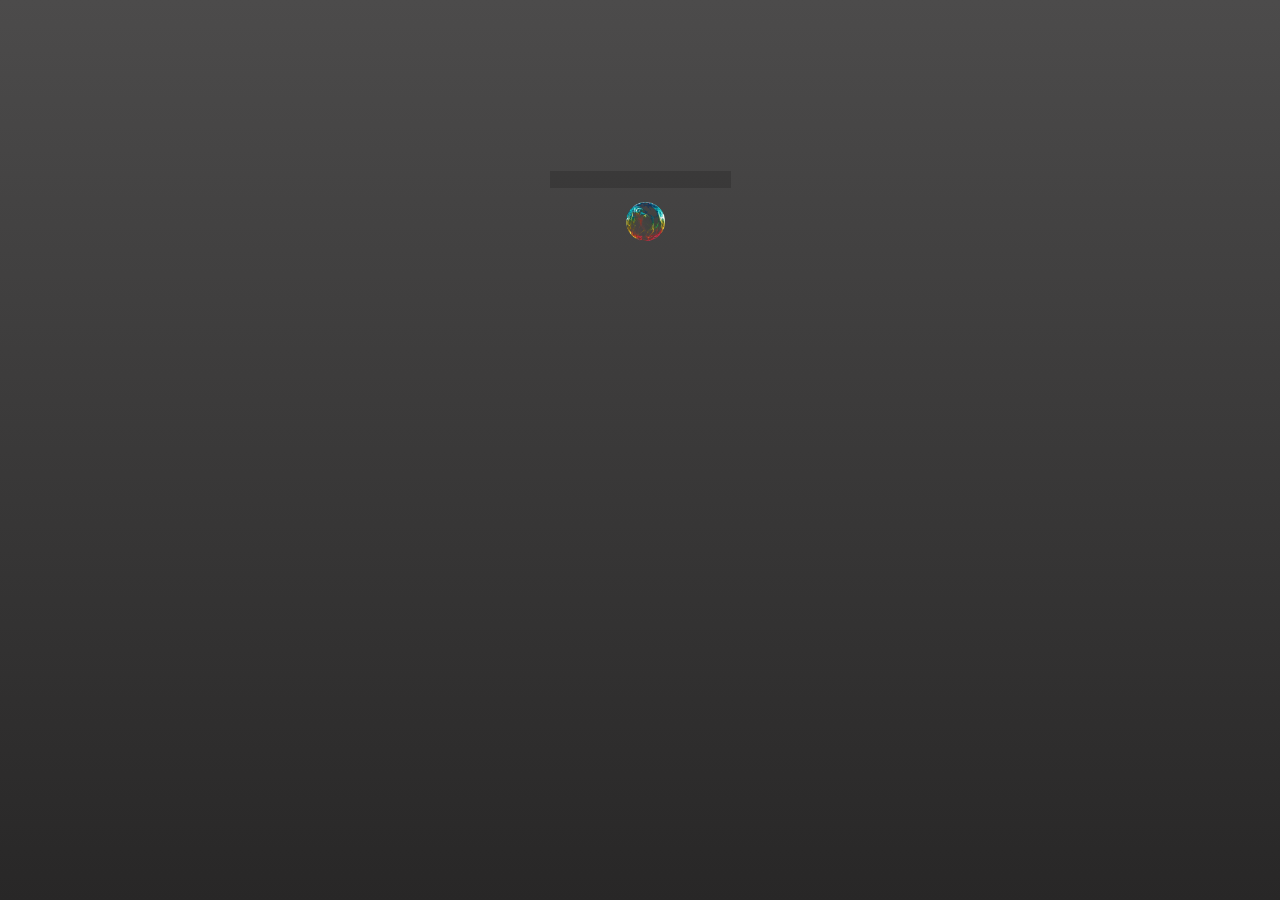
<file: index.html>
<!DOCTYPE html>
<html lang="en">
<head>
    <meta charset="UTF-8">
    <meta name="viewport" content="width=device-width, initial-scale=1.0">
    <meta name="description" content="A brief description of the page">
    <title>Descartes</title>
    <link rel="preconnect" href="https://fonts.googleapis.com">
    <link rel="preconnect" href="https://fonts.gstatic.com" crossorigin>
    <link href="https://fonts.googleapis.com/css2?family=Edu+AU+VIC+WA+NT+Dots:wght@400..700&display=swap" rel="stylesheet">
    <link rel="stylesheet" href="styles.css">
</head>
<body>
    <div id="body">
        <div id="logo"></div>
        <div id="bar"></div> <br/>
        <input type="text" name="command" id="command" value="">
        <button onclick="speak()" id="btn">
            <img src="Assets/plasmaBall.gif" alt="mic">
        </button>
    </div>
    <script src="script.js"></script>
</body>
</html>
</file>
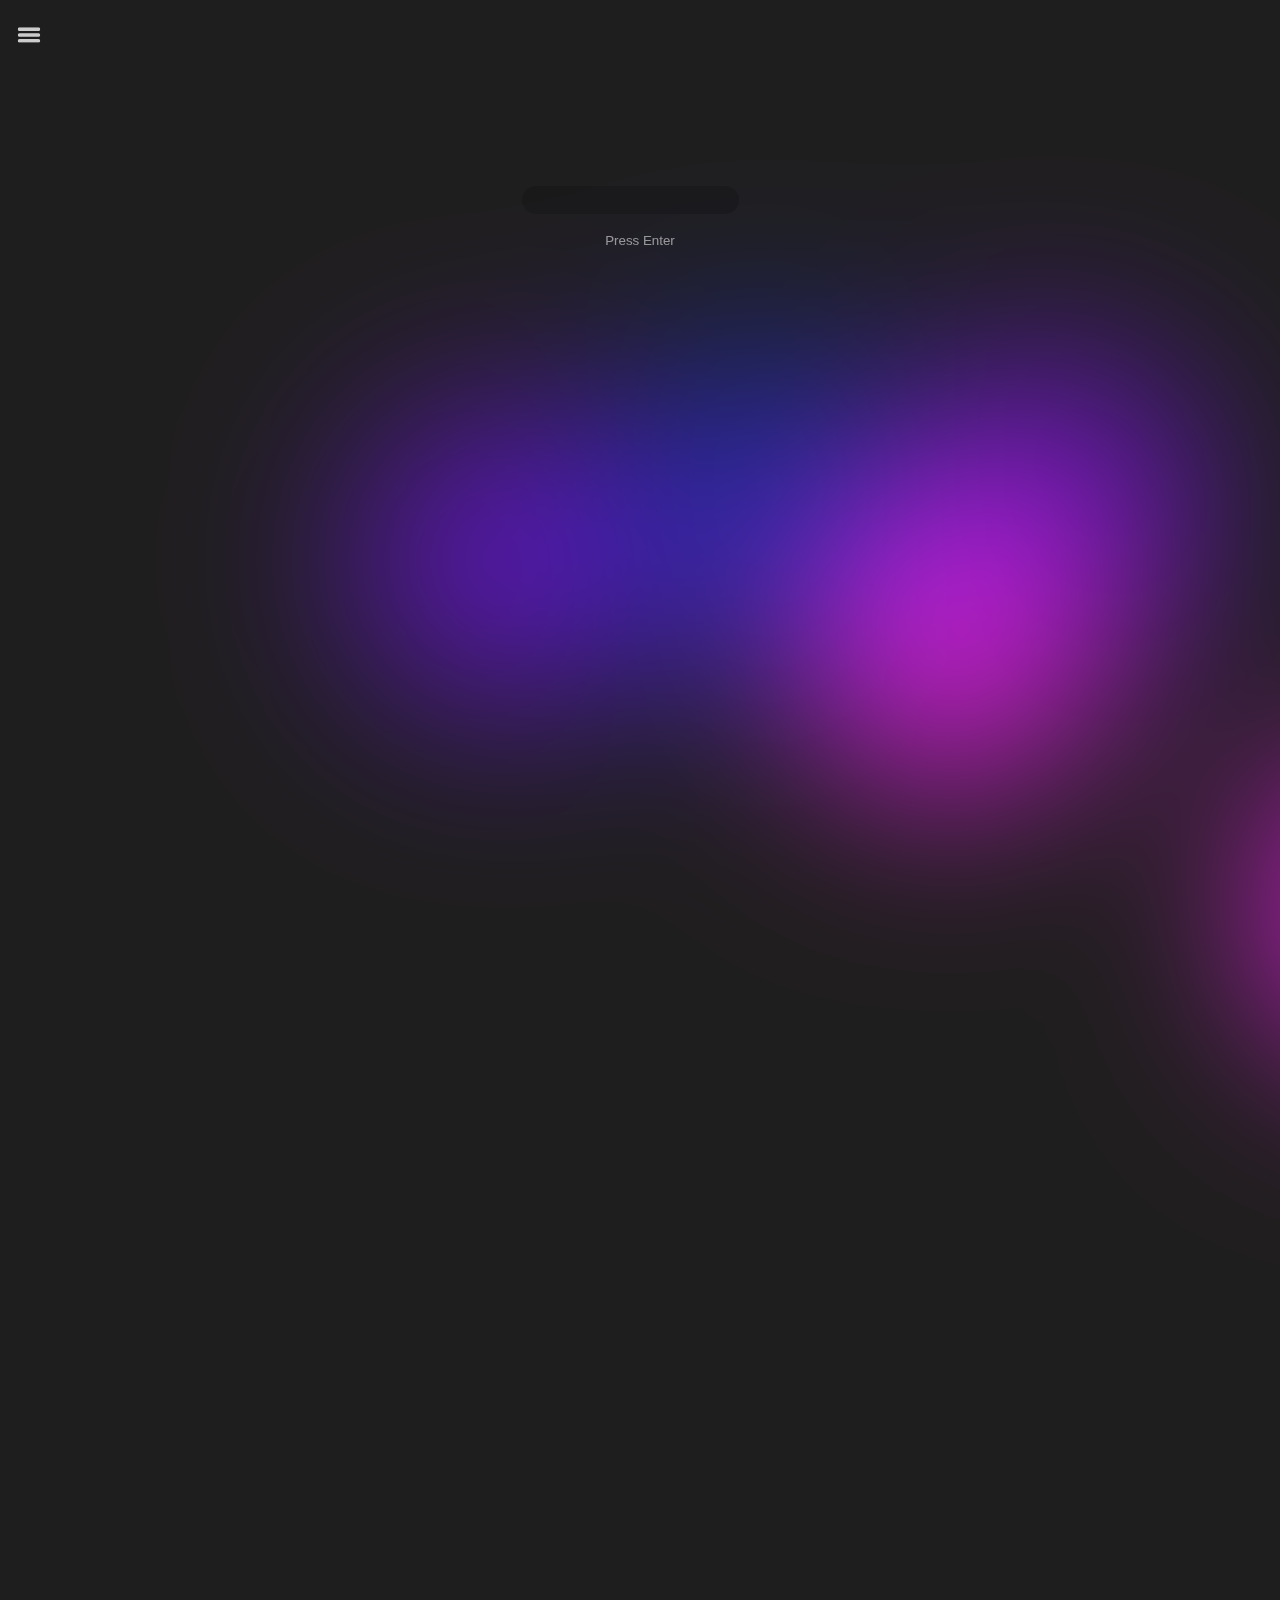
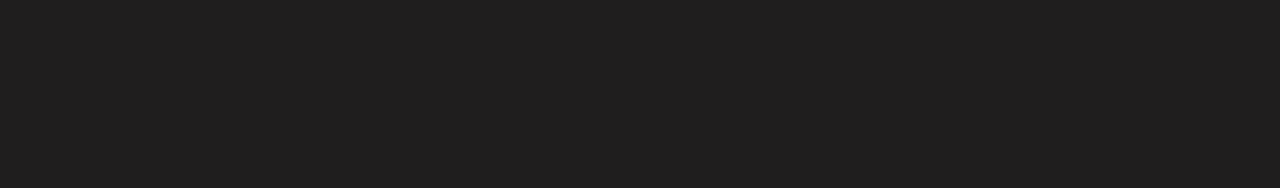
<file: Prime/index.html>
<!DOCTYPE html> <!-- HTML5 -->
<html lang="en"> <!-- Set the language to English -->
<head>
    <meta charset="UTF-8"> <!-- Character encoding -->
    <meta name="viewport" content="width=device-width, initial-scale=1.0"> <!-- Responsive design for mobile devices -->
    <meta name="description" content="Descartes - An interactive AI assistant that responds to user commands and queries."> <!-- Page description for search engines -->
    <title>Descartes</title>
    <link rel="preconnect" href="https://fonts.googleapis.com">
    <link rel="preconnect" href="https://fonts.gstatic.com" crossorigin>
    <link href="https://fonts.googleapis.com/css2?family=Edu+AU+VIC+WA+NT+Dots:wght@400..700&display=swap" rel="stylesheet">
    <link rel="stylesheet" href="styles.css">
</head>
<body>
    <div class="blobs">
        <div class="blobsGlass"></div>
        <div class="blob_items">
            <div class="blob blob--blue"></div>
            <div class="blob blob--blue"></div>
            <div class="blob blob--purple"></div>
            <div class="blob blob--purple"></div>
            <div class="blob blob--pink"></div>
            <div class="blob blob--pink"></div>
        </div>
    </div>
    <header>
        <nav>
            <div id="sidepanel">
                <button class="closeBtn" onclick="closeNav()">&times;</button>
                <button class="options" onclick="options('persona')">Personalities</button>
                <button class="options" onclick="options('voice')">Voice</button>
                <button class="options" onclick="options('theme')">Themes</button>
                <button class="options" onclick="options('games')">Games</button>
                <button class="options" onclick="options('tutorial')">How To</button>
            </div>
            <div id="modalTray">
                <div id="modal"></div>
            </div>
            <button class="openBtn" onclick="openNav()">
                <svg width="150" height="102" viewBox="0 0 150 102" id="hamburger-img" xmlns="http://www.w3.org/2000/svg">
                    <path fill-rule="evenodd" clip-rule="evenodd"
                        d="M0 11.9048C0 5.32995 5.32994 0 11.9048 0H138.095C144.67 0 150 5.32995 150 11.9048C150 18.4796 144.67 23.8095 138.095 23.8095H11.9048C5.32994 23.8095 0 18.4796 0 11.9048ZM0 50.7143C0 44.1395 5.32994 38.8095 11.9048 38.8095H138.095C144.67 38.8095 150 44.1395 150 50.7143C150 57.2891 144.67 62.619 138.095 62.619H11.9048C5.32994 62.619 0 57.2891 0 50.7143ZM11.9048 77.619C5.32994 77.619 0 82.949 0 89.5238C0 96.0986 5.32994 101.429 11.9048 101.429H138.095C144.67 101.429 150 96.0986 150 89.5238C150 82.949 144.67 77.619 138.095 77.619H11.9048Z" />
                </svg>
            </button>
        </nav>
    </header>

    <main id="body">
        <div id="logo"></div>
        <div id="bar"></div> <br />
        <input type="text" name="command" id="command" value=""><br /> <!-- Input field for user command -->
        <button onclick="speak()" id="btn"> <!-- button to trigger speak() function -->
            Press Enter
        </button>
        <p id="hi"></p>
    </main>

    <script src="script.js" defer></script>
    <script src="sidebar.js" defer></script>
</body>
</html>
</file>
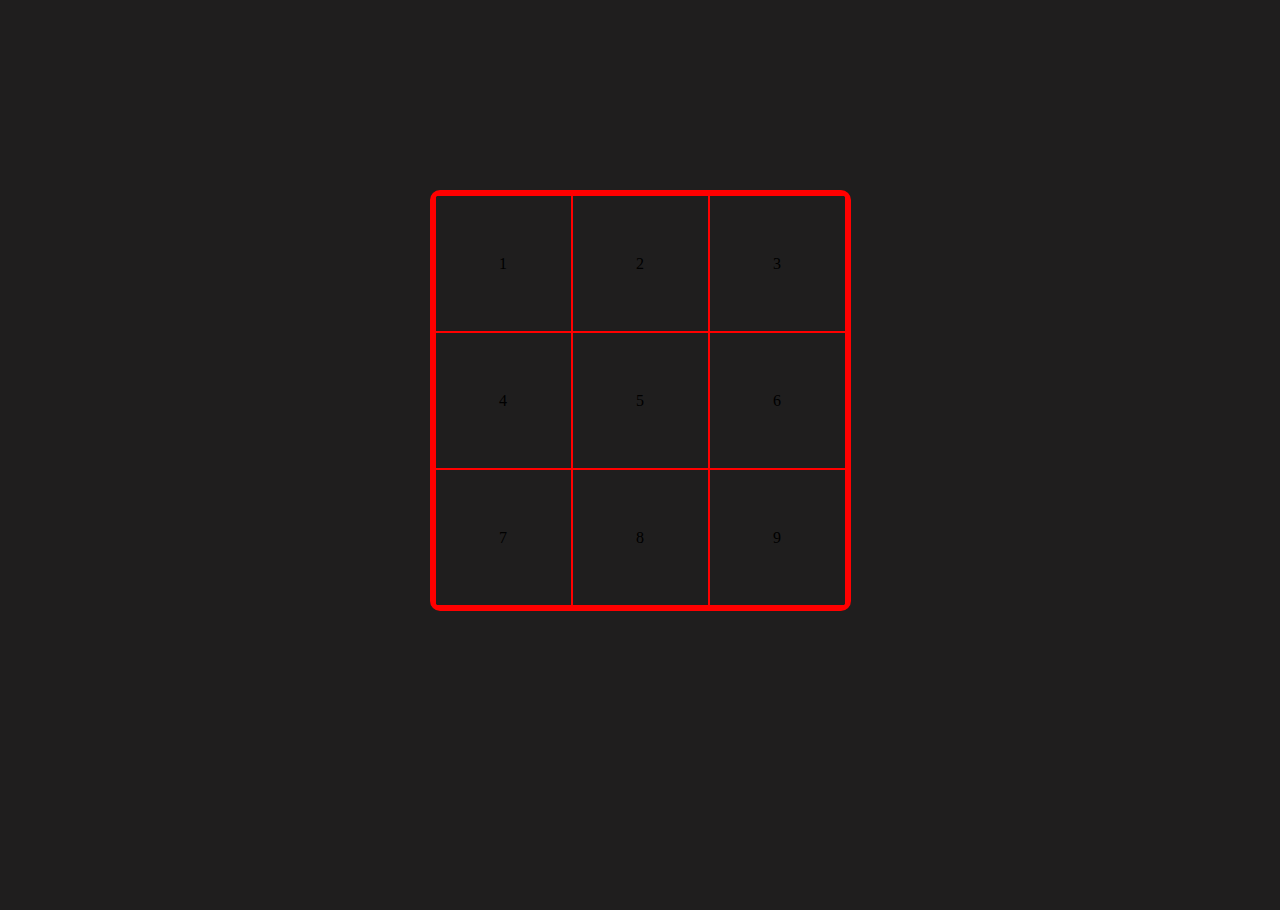
<file: Games/TicTacToe/index.html>
<!DOCTYPE html>
<html lang="en">
<head>
    <meta charset="UTF-8">
    <meta name="viewport" content="width=device-width, initial-scale=1.0">
    <link rel="stylesheet" href="styles.css">
    <title>Tic Tac Toe</title>
</head>
<body>
    <nav></nav>

    <main>
        <div id="grid" class="grid">
            <div class="row" id="r1">
                <div class="cell" id="1">1</div>
                <div class="cell" id="2">2</div>
                <div class="cell" id="3">3</div>
            </div>
            <div class="row" id="r2">
                <div class="cell" id="4">4</div>
                <div class="cell" id="5">5</div>
                <div class="cell" id="6">6</div>
            </div>
            <div class="row" id="r3">
                <div class="cell" id="7">7</div>
                <div class="cell" id="8">8</div>
                <div class="cell" id="9">9</div>
            </div>
        </div>
    </main>

    <script src="script.js"></script>
</body>
</html>
</file>
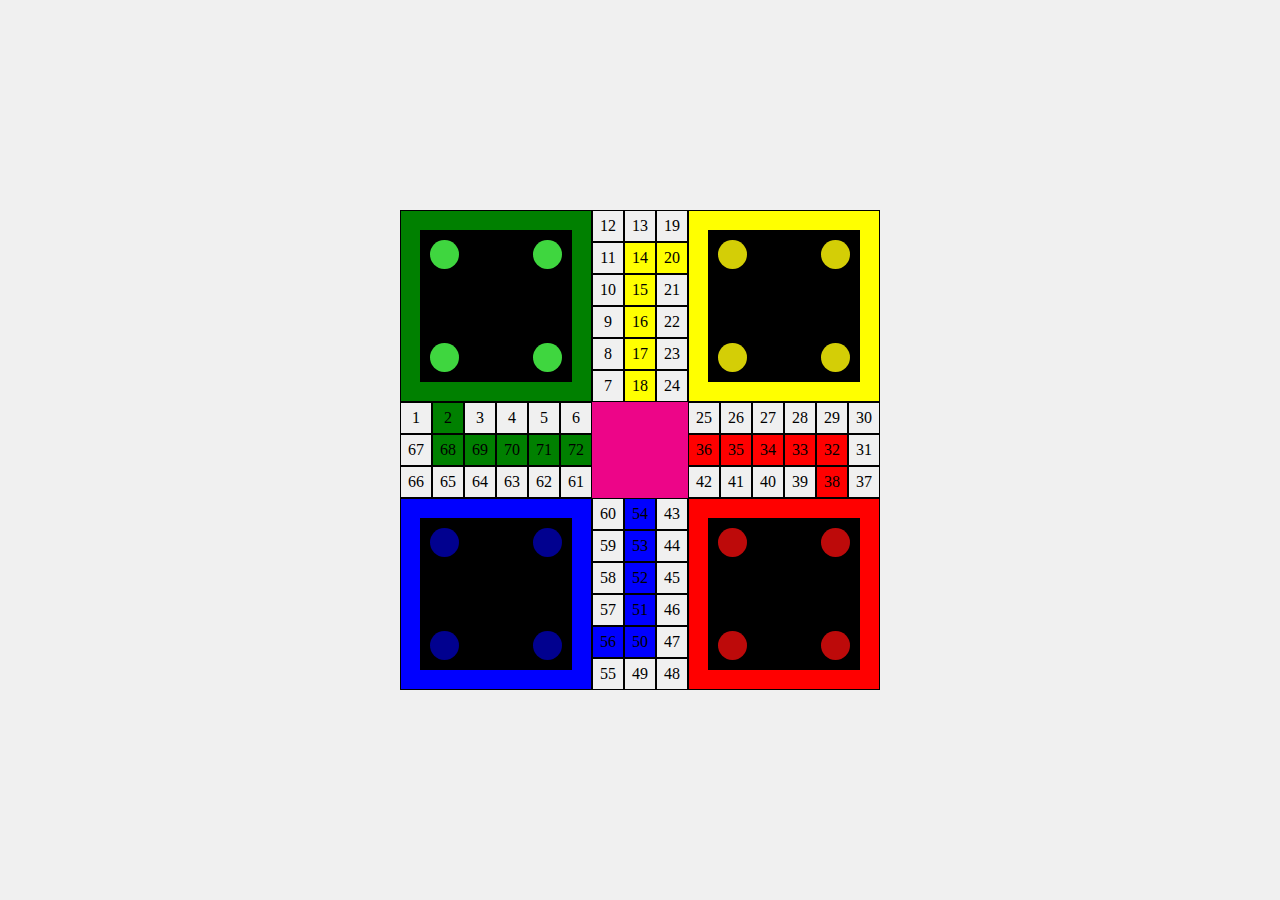
<file: Games/TwoPlayerLudo/index.html>
<!DOCTYPE html>
<html lang="en">
<head>
    <meta charset="UTF-8">
    <meta name="viewport" content="width=device-width, initial-scale=1.0">
    <title>Ludo</title>
    <link rel="stylesheet" href="styles.css">
</head>
<body>

    <header></header>
    <main>
        <div id="board" class="board">
            <div class="home" id="home-green">
                <div class="piece-container" id="piece-container-green">
                    <div id="green-1" class="piece piece-1"></div>
                    <div id="green-2" class="piece piece-2"></div>
                    <div id="green-3" class="piece piece-3"></div>
                    <div id="green-4" class="piece piece-4"></div>
                </div>
            </div>
            <div class="home" id="home-yellow">
                <div class="piece-container" id="piece-container-yellow">
                    <div id="yellow-1" class="piece piece-1"></div>
                    <div id="yellow-2" class="piece piece-2"></div>
                    <div id="yellow-3" class="piece piece-3"></div>
                    <div id="yellow-4" class="piece piece-4"></div>
                </div>
            </div>
            <div class="home" id="home-red">
                <div class="piece-container" id="piece-container-red">
                    <div id="red-1" class="piece piece-1"></div>
                    <div id="red-2" class="piece piece-2"></div>
                    <div id="red-3" class="piece piece-3"></div>
                    <div id="red-4" class="piece piece-4"></div>
                </div>
            </div>
            <div class="home" id="home-blue">
                <div class="piece-container" id="piece-container-blue">
                    <div id="blue-1" class="piece piece-1"></div>
                    <div id="blue-2" class="piece piece-2"></div>
                    <div id="blue-3" class="piece piece-3"></div>
                    <div id="blue-4" class="piece piece-4"></div>
                </div>
            </div>
        
            <div class="checkpoint" id="checkpoint"></div>
        
            <div class="tile" id="tile-12">12</div>
            <div class="tile" id="tile-13">13</div>
            <div class="tile" id="tile-19">19</div>
            <div class="tile" id="tile-11">11</div>
            <div class="tile" id="tile-14">14</div>
            <div class="tile" id="tile-20">20</div>
            <div class="tile" id="tile-10">10</div>
            <div class="tile" id="tile-15">15</div>
            <div class="tile" id="tile-21">21</div>
            <div class="tile" id="tile-9">9</div>
            <div class="tile" id="tile-16">16</div>
            <div class="tile" id="tile-22">22</div>
            <div class="tile" id="tile-8">8</div>
            <div class="tile" id="tile-17">17</div>
            <div class="tile" id="tile-23">23</div>
            <div class="tile" id="tile-7">7</div>
            <div class="tile" id="tile-18">18</div>
            <div class="tile" id="tile-24">24</div>
            <div class="tile" id="tile-1">1</div>
            <div class="tile" id="tile-2">2</div>
            <div class="tile" id="tile-3">3</div>
            <div class="tile" id="tile-4">4</div>
            <div class="tile" id="tile-5">5</div>
            <div class="tile" id="tile-6">6</div>
            <div class="tile" id="tile-25">25</div>
            <div class="tile" id="tile-26">26</div>
            <div class="tile" id="tile-27">27</div>
            <div class="tile" id="tile-28">28</div>
            <div class="tile" id="tile-29">29</div>
            <div class="tile" id="tile-30">30</div>
            <div class="tile" id="tile-67">67</div>
            <div class="tile" id="tile-68">68</div>
            <div class="tile" id="tile-69">69</div>
            <div class="tile" id="tile-70">70</div>
            <div class="tile" id="tile-71">71</div>
            <div class="tile" id="tile-72">72</div>
            <div class="tile" id="tile-36">36</div>
            <div class="tile" id="tile-35">35</div>
            <div class="tile" id="tile-34">34</div>
            <div class="tile" id="tile-33">33</div>
            <div class="tile" id="tile-32">32</div>
            <div class="tile" id="tile-31">31</div>
            <div class="tile" id="tile-66">66</div>
            <div class="tile" id="tile-65">65</div>
            <div class="tile" id="tile-64">64</div>
            <div class="tile" id="tile-63">63</div>
            <div class="tile" id="tile-62">62</div>
            <div class="tile" id="tile-61">61</div>
            <div class="tile" id="tile-42">42</div>
            <div class="tile" id="tile-41">41</div>
            <div class="tile" id="tile-40">40</div>
            <div class="tile" id="tile-39">39</div>
            <div class="tile" id="tile-38">38</div>
            <div class="tile" id="tile-37">37</div>
            <div class="tile" id="tile-60">60</div>
            <div class="tile" id="tile-54">54</div>
            <div class="tile" id="tile-43">43</div>
            <div class="tile" id="tile-44">59</div>
            <div class="tile" id="tile-53">53</div>
            <div class="tile" id="tile-44">44</div>
            <div class="tile" id="tile-43">58</div>
            <div class="tile" id="tile-52">52</div>
            <div class="tile" id="tile-45">45</div>
            <div class="tile" id="tile-57">57</div>
            <div class="tile" id="tile-51">51</div>
            <div class="tile" id="tile-46">46</div>
            <div class="tile" id="tile-56">56</div>
            <div class="tile" id="tile-50">50</div>
            <div class="tile" id="tile-47">47</div>
            <div class="tile" id="tile-55">55</div>
            <div class="tile" id="tile-49">49</div>
            <div class="tile" id="tile-48">48</div>
        </div>
    </main>
</body>
</html>
</file>
<file: styles.css>
/** variables section */
@property --deg {
    syntax: "<angle>";
    initial-value: 0deg;
    inherits: false;
} /* initializes bg origin */
@property --radius {
    syntax: "<length>";
    initial-value: 0px;
    inherits: false;
} /* initializes radius */

/** customization section */
body {
    background: linear-gradient(var(--deg),#282727,#4c4b4b);
    background-size: 100% 100%;
    background-attachment: fixed; /* sets definite background */

    display: flex;
    justify-content: center;    
    align-items: flex-start; /* aligns contents at the center on both axis*/

    height: 100vh;
    transform-origin: center left;
    transition: 0.5s;
    animation: rotate 10s infinite linear; /* rotates the background */ 
}
#body {
    display: flex;
    flex-direction: column;
    justify-content: center;
    align-items: center;
    padding: 10px;
}
@keyframes rotate {
    to {
        --deg: 360deg; /* rotates the background 360 degrees */
    }
}

#logo {
    width: var(--radius); /* sets the logo size */
    height: var(--radius);
    background: conic-gradient(#000000,#4c4b4b00,#000000,#4c4b4b00,#000000,#4c4b4b00,#000000,#4c4b4b00,#000000);
    border-radius: 50%;
    align-self: flex-start;
    margin-top:50px;

    animation: popUp 1s cubic-bezier(0.68, -0.55, 0.27, 1.55) 1 forwards,
               retroRotate 10s infinite linear;
}
@keyframes popUp {
    0% {
        --radius: 0px;
        transform: rotate(0deg)
    }
    100% {
        --radius: 200px;
        transform: rotate(360deg);
    }
}
@keyframes retroRotate {
    from {
        transform: rotate(0deg);
    }

    to {
        transform: rotate(-360deg);
    }
}
#bar {
    position: relative;
    height: 5vh;
    width: 20vw;
    margin: 10px auto 10px auto;
}

#bar::after {
    content: "";
    position: absolute;
    top: 0;
    left: -10px;
    height: 5vh;
    width: 20vw;
    color: white;
    font-family: "Edu AU VIC WA NT Dots";
    letter-spacing: 2px;
    text-align: center;

    display: flex;
    justify-content: center;
    align-items: center;

    animation: typing 7s linear 1 forwards;
}
@keyframes typing {
    0%{content:"";}
    15%{content:"H";}
    16% {content: "Hi";}
    17% {content: "Hi, ";}
    18% {content: "Hi, i";}
    19% {content: "Hi, it";}
    20% {content: "Hi, it's";}
    21% {content: "Hi,it's D";}
    22% {content: "Hi,it's De";}
    23% {content: "Hi,it's Des";}
    24% {content: "Hi,it's Desc";}
    25% {content: "Hi,it's Desca";}
    26% {content: "Hi,it's Descar";}
    27% {content: "Hi,it's Descart";}
    28% {content: "Hi,it's Descarte";}
    29% {content: "Hi,it's Descartes";}
    35% { content: "Hi, it's Descarte"; }
    36% { content: "Hi, it's Descart"; }
    37% { content: "Hi, it's Descar"; }
    38% { content: "Hi, it's Desca"; }
    39% { content: "Hi, it's Desc"; }
    40% { content: "Hi, it's Des"; }
    41% { content: "Hi, it's De"; }
    42% { content: "Hi, it's D"; }
    43% { content: "Hi, it's"; }
    44% { content: "Hi, it"; }
    45% { content: "Hi, i"; }
    46% { content: "Hi, "; }
    47% { content: "Hi"; }
    48% { content: "H"; }
    49% { content: ""; }

    51%{content:"I";}
    51%{content:"I'm";}
    51%{content:"I'm y";}
    52%{content:"I'm yo";}
    53%{content:"I'm you";}
    54%{content:"I'm your";}
    55%{content:"I'm yours";}
    56%{content:"I'm yours P";}
    56%{content:"I'm yours Pe";}
    57%{content:"I'm yours Per";}
    58%{content:"I'm yours Pers";}
    59%{content:"I'm yours Perso";}
    60%{content:"I'm yours Person";}
    61%{content:"I'm yours Persona";}
    62%{content:"I'm yours Personal";}
    63%{content:"I'm yours Personal A";}
    64%{content:"I'm yours Personal As";}
    65%{content:"I'm yours Personal Ass";}
    66%{content:"I'm yours Personal Assis";}
    67%{content:"I'm yours Personal Assist";}
    68%{content:"I'm yours Personal Assistant";}
    71% { content: "I'm yours Personal Assistant"; }
    72% { content: "I'm yours Personal Assist"; }
    73% { content: "I'm yours Personal Assis"; }
    74% { content: "I'm yours Personal Ass"; }
    75% { content: "I'm yours Personal As"; }
    76% { content: "I'm yours Personal A"; }
    77% { content: "I'm yours Personal"; }
    78% { content: "I'm yours Persona"; }
    79% { content: "I'm yours Person"; }
    80% { content: "I'm yours Perso"; }
    81% { content: "I'm yours Pers"; }
    82% { content: "I'm yours Per"; }
    83% { content: "I'm yours Pe"; }
    84% { content: "I'm yours P"; }
    85% { content: "I'm yours"; }
    86% { content: "I'm your"; }
    87% { content: "I'm you"; }
    88% { content: "I'm yo"; }
    89% { content: "I'm y"; }
    90% { content: "I'm"; }
    91% { content: "I"; }
    92% { content: ""; }

    99% { content: "Let's"; }
    100% { content: "Let's proceed!"; }
}
img {
    height: 5vh;
    width: auto;
    position: relative;
    margin-top: 10px;
    left: 5px;
    transition: all 0.5s;
}
img:hover {transform: scale(1.5);}
button {
    background: #00000000;
    border: 0;
}
input {
    margin-top: 20px;
    left: -10px;
    background: #00000027;
    border: 0;
    color: white;
}
input:active, input:focus {
    border: 0;
}
</file>
<file: Prime/styles.css>
@import url(root.css);
/** variables and frameworking section */
header {
    width: 100vw;
    height: 100vh;
    z-index: 2;
}
.center {
    align-self: center;
    text-align: center;
}
.container-hCenter {
    display: flex;
    justify-content: center;
}
.container-vCenter {
    display: flex;
    align-items: center;
}
.fd-row {
    display: flex;
    flex-direction: row;
}
.fd-col {
    display: flex;
    flex-direction: column;
}
/** customization section */
body {
    /* background: var(--body-bg); */ /* Set background gradient and properties */
    background-size: 100% 100%;
    background-attachment: fixed; /* Fixed background */

    display: flex;
    justify-content: center; /* Center content horizontally */
    align-items: flex-start; /* Align content at the top */

    height: 100vh; /* Full viewport height */
    transform-origin: center left; /* Set transform origin */
    transition: 0.5s; /* Smooth transition */
    animation: rotate 10s infinite linear; /* Rotate background */ 
    overflow: hidden;/* Hide overflow content */
    position: relative; 
    background: var(--body-bg);
}
#body {
    display: flex; /* Flex container for body content */
    flex-direction: column; /* Column direction for flex items */
    justify-content: center; /* Center content horizontally */
    align-items: center; /* Center content vertically */
    padding: 10px; /* Padding for body content */
    position: absolute; 
    z-index: 100;
}
.blobs {
    position: absolute;
    top: 0;
    left: 0;
    width: 90%;
    height: 90%;
    z-index: -100;
}
.blobsGlass {
    position: absolute;
    top: -10vh;
    left: -10vw;
    width: 200%;
    height: 200%;
    z-index: 50;
    backdrop-filter:blur(100px);
    -webkit-backdrop-filter: blur(100px);
}
.blob {
    width: 300px;
    aspect-ratio: 1/1;
    border-radius: 50%;
    display: inline-block;
}
.blob--blue {
    background: #1b2ba4;
}
.blob--purple {
    background: #6116c2;
}
.blob--pink {
    background: #d81ed8;
}

#theme-switch {
    background: var(--btn-bg);
    color: var(--base-text);
    outline: none;
    border: 0;
    display: flex;
    align-items: center;
    justify-content: center;
    width: 10vw;
    height: 10vh;
    margin: 15vh 35vw;
    position: absolute;
    z-index: 200;
}
#theme-switch img {
    width: 10vw;
    height: 10vh;
}

#theme-switch img:first-child {
    display: none;
}
.lightMode #theme-switch img:last-child {
    display: none;
}
.lightMode #theme-switch img:first-child {
    display: block;
}
#dark-mode, #light-mode {
    width: var(--theme-container-width);
    height: max-content;
}

#logo {
    width: var(--radius); /* sets the logo size */
    height: var(--radius); 
    background: var(--logo-bg); /* sets the logo background */
    border-radius: 50%; /* ensures proper circle */
    align-self: flex-start;
    margin-top:50px;
    margin-bottom: 10px;
    z-index: 100 !important;
    filter: contrast(1) brightness(1) blur(5px);
    /* backdrop-filter: blur(100px); */

    animation: popUp 2s cubic-bezier(0.68, -0.55, 0.27, 1.55) 1 forwards, /* makes the disc appear, and makes it round once in the same direction as the background */
               retroRotate 10s infinite linear; /* makes the disc rotate infinitely anti-clockwise */
}
@keyframes popUp {
    0% {
        --radius: 0px;
        transform: rotate(0deg)
    }
    100% {
        --radius: 200px;
        transform: rotate(360deg);
    }
}
@keyframes retroRotate {
    from {
        transform: rotate(0deg);
    }

    to {
        transform: rotate(-360deg);
    }
}
#bar {
    position: relative;
    height: 5vh;
    width: 20vw;
    margin: 15px auto 10px auto;
    text-align: center;
    z-index: 100 !important;
} /* basic styling for the section, which holds the introduction message */

#bar::after {
    content: "";
    position: absolute;
    top: 0;
    left: -10px;
    height: 5vh;
    width: 20vw;
    color: var(--base-text);
    font-family: "Edu AU VIC WA NT Dots";
    letter-spacing: 2px;
    text-align: center;

    display: flex;
    justify-content: center;
    align-items: center;

    animation: typing 7s linear 1 forwards;
}  /* styling for the introduction message */

@keyframes typing {
    0%{content:"";}
    15%{content:"H";}
    16% {content: "Hi";}
    17% {content: "Hi, ";}
    18% {content: "Hi, i";}
    19% {content: "Hi, it";}
    20% {content: "Hi, it's";}
    21% {content: "Hi,it's D";}
    22% {content: "Hi,it's De";}
    23% {content: "Hi,it's Des";}
    24% {content: "Hi,it's Desc";}
    25% {content: "Hi,it's Desca";}
    26% {content: "Hi,it's Descar";}
    27% {content: "Hi,it's Descart";}
    28% {content: "Hi,it's Descarte";}
    29% {content: "Hi,it's Descartes";}
    35% { content: "Hi, it's Descarte"; }
    36% { content: "Hi, it's Descart"; }
    37% { content: "Hi, it's Descar"; }
    38% { content: "Hi, it's Desca"; }
    39% { content: "Hi, it's Desc"; }
    40% { content: "Hi, it's Des"; }
    41% { content: "Hi, it's De"; }
    42% { content: "Hi, it's D"; }
    43% { content: "Hi, it's"; }
    44% { content: "Hi, it"; }
    45% { content: "Hi, i"; }
    46% { content: "Hi, "; }
    47% { content: "Hi"; }
    48% { content: "H"; }
    49% { content: ""; }

    51%{content:"I";}
    51%{content:"I'm";}
    51%{content:"I'm y";}
    52%{content:"I'm yo";}
    53%{content:"I'm you";}
    54%{content:"I'm your";}
    55%{content:"I'm yours";}
    56%{content:"I'm yours P";}
    56%{content:"I'm yours Pe";}
    57%{content:"I'm yours Per";}
    58%{content:"I'm yours Pers";}
    59%{content:"I'm yours Perso";}
    60%{content:"I'm yours Person";}
    61%{content:"I'm yours Persona";}
    62%{content:"I'm yours Personal";}
    63%{content:"I'm yours Personal A";}
    64%{content:"I'm yours Personal As";}
    65%{content:"I'm yours Personal Ass";}
    66%{content:"I'm yours Personal Assis";}
    67%{content:"I'm yours Personal Assist";}
    68%{content:"I'm yours Personal Assistant";}
    71% { content: "I'm yours Personal Assistant"; }
    72% { content: "I'm yours Personal Assist"; }
    73% { content: "I'm yours Personal Assis"; }
    74% { content: "I'm yours Personal Ass"; }
    75% { content: "I'm yours Personal As"; }
    76% { content: "I'm yours Personal A"; }
    77% { content: "I'm yours Personal"; }
    78% { content: "I'm yours Persona"; }
    79% { content: "I'm yours Person"; }
    80% { content: "I'm yours Perso"; }
    81% { content: "I'm yours Pers"; }
    82% { content: "I'm yours Per"; }
    83% { content: "I'm yours Pe"; }
    84% { content: "I'm yours P"; }
    85% { content: "I'm yours"; }
    86% { content: "I'm your"; }
    87% { content: "I'm you"; }
    88% { content: "I'm yo"; }
    89% { content: "I'm y"; }
    90% { content: "I'm"; }
    91% { content: "I"; }
    92% { content: ""; }

    99% { content: "Let's"; }
    100% { content: "Let's proceed!"; }
}

#btn {
    background: var(--btn-bg); /* Transparent background for button */
    border: 0; /* Remove border from button */
    position: relative;
    z-index: 2;
    color: var(--btn-color); /* sets the color of the button text (i.e. "Press Enter") */
}
button {
    cursor: pointer; /* Change cursor to pointer */
}
#command {
    margin-top: 20px; /* Margin at the top of the input field */
    left: -10px; /* Position adjustment for the input field */
    background: var(--cmd-bg); /* Semi-transparent background for the input field */
    border: 0; /* Remove border from the input field */
    color: var(--base-text); /* Set text color to white for the input field */
    position: relative; /* Relative positioning for the input field */
    z-index: 20;
    border-radius: 20px;
    padding: 5px; /* Add padding to the input field */
    font-size: 16px;
}
#command:active, #command:focus {
    border: 0; /* Remove border when input field is active or focused */
    outline: none;
}

/** Other extensions  */

nav {
    position: absolute;
    z-index: 2;
    width: 100vw;
    height: 100vh;
}
#sidepanel {
    display: flex;
    flex-direction: column;
    justify-content: flex-start;
    align-items: flex-start;
    margin: -10px;
    background: var(--sidePnl-bg); /* Semi-transparent background */
    backdrop-filter: blur(10px) brightness(0.7); /* Apply visual effect */
    width: 200px;
    height: 100vh;
    border-radius: 0 10px 10px 0;
    visibility: hidden;
    z-index: 5;
    transition: 200ms linear;
}
#sidepanel .options {
    background: var(--sidePnl-opt-bg);
    border: 0;
    color:var(--base-text);
    margin: 10px 0;
    font-family: 'Courier New', Courier, monospace;
    width: 250px;
    min-height: max-content; /* Use max-content for the minimum height */
    padding: 10px; /* Add padding to increase the height */
    line-height: 2em;
}
#sidepanel .options:hover {
    background: var(--sidePnl-opt-bg-hvr);
    width: 250px;
}
#sidepanel::-webkit-scrollbar {
    visibility: hidden;
    width: 100px;
    height: 10px;
}
.closeBtn {
    margin: 1px 0;
    font-size: 1.5rem;
    align-self: flex-end;
    color: var(--closeBtn-color);
    background: var(--btn-bg);
    border: 0;
    outline: 0;
}
.openBtn {
    position: absolute;
    top: -15px;
    left: -5px;
    width: 25px; 
    height: 25px; 
    font-size: 2rem;
    background: var(--btn-bg); /* Transparent background */
    color: var(--closeBtn-color); /* Text color */
    border: none; /* Remove border */
    cursor: pointer; /* Change cursor to pointer */
    z-index: -3;
}
#hamburger-img {
    transform: scale(0.15);
    translate: -55px -10px;
    transition: 200ms linear;
    fill: var(--svg-icn);
}
#hamburger-img:hover {
    transform: scale(0.16);
    translate: -55px -10px;
}
#modalTray {
    width: 100vw;
    height: 100vh; 
    display: flex;
    align-items: center;
    justify-content: center;
    /* position: absolute;
    z-index: 50; */
}
#modal {
    position: absolute;
    visibility: hidden;
    width: var(--modal-width);
    height: var(--modal-height);
    background: var(--mod-bg);
    backdrop-filter: blur(10px);
    left: calc((100vw - var(--modal-width)) / 2);
    top: calc((100vh - var(--modal-height)) / 2);
    color: var(--base-text);
    z-index: 10; /* Further increase z-index to bring modal in front of btn */
    border-radius: 10px;
    padding: 10px;
    overflow-y: scroll;
    overflow-x: hidden;
    display: flex;

    scrollbar-width: 0; /* For FireFox */
    scrollbar-color: #ffffff00; /* For FireFox */

    -ms-overflow-style: none; /* For IE and Edge */
}
#modal::-webkit-scrollbar {
    width: 0;
    height: 0;
} /* for Chrome, Safari and Opera */

#mod-close {
    background: #00000008;
    outline: 0;
    border: 0;
    border-radius: 10%;
    position: relative;
    left: calc(var(--modal-width) - 20px);
    color: var(--base-text);
}

.mo-cf {
    margin-top: 30px;
    border: 0;
    border-radius: 20px;
    width: 80px;
    height: 40px;
    background: var(--mo-cf-bg);
}
.mo-cf:hover {
    background: var(--mo-cf-bg-hvr);
    color: var(--base-text);
    font-weight: lighter;
}

input[type="radio"] {
    -webkit-appearance: none;
    -moz-appearance: none;
    appearance: none;
    width: 10px;
    height: 8.66px;
    background-color: var(--radio-bg);
    position: relative;
    clip-path: polygon(25% 0%, 75% 0%, 100% 50%, 75% 100%, 25% 100%, 0% 50%);
    margin: 10px;
}

input[type="radio"]:checked {
    background-color: var(--radio-bg-checked);
    /* Change color for checked state */
}

input[type="radio"]:not(:checked):hover {
    background-color: var(--radio-bg-hvr);
}

.games {
    display: flex; 
    flex-wrap: wrap;
    justify-content: center;
    align-items: flex-start;
    width: 70vw;
    height: 40vh;
    margin: 4px 0 4px 0; /* gives 4px margin at the bottom and top each */
    border: 0; /* removes border */
    border-radius: 2px; /* adds rounded border */
    overflow: hidden; /* hides overflow content */
    padding: 0;
}

#g1 {
    background: url(../Assets/LudoBanner.svg);
}
#g2 {
    background: url(../Assets/TicTacToeBanner.svg);
}
#g3 {
    background: url(../Assets/TossACoinBanner.svg);
}
 #g1,
#g2,
#g3,
#g4,
#g5,
#g6,
#g7,
#g8,
#g9,
#g10 {
    background-size: contain;
    background-position: center;
    background-repeat: no-repeat;
    border-radius: 5px;
}
</file>
<file: Games/TicTacToe/styles.css>
@import url(../../Prime/root.css);

* {
    padding: 0;
    margin: 0;
    border: 0;
    border-radius: 0;
}
body {
    background: var(--body-bg);
    background-size: 100% 100%;
    background-attachment: fixed;
    overflow: hidden;
}

main {
    display: flex;
    align-items: flex-start;
    justify-content: center;
    margin-top: 10px;
}

body, main {
    width: 100vw;
    height: 100vh;
}

.grid {
    display: flex;
    flex-direction: column;
    margin-top: 20vh;
    border: 5px solid red;
    border-radius: 10px;
}
.row {
    display: flex;
    flex-direction: row;
}
.cell {
    width: 15vh;
    height: 15vh;
    display: flex;
    align-items: center;
    justify-content: center;
    border: 1px solid red;
}
</file>
<file: Games/TwoPlayerLudo/styles.css>
body {
    display: flex;
    justify-content: center;
    align-items: center;
    height: 100vh;
    margin: 0;
    background-color: #f0f0f0;
}
.board {
    display: grid;
    grid-template-rows: repeat(15, 1fr);
    grid-template-columns: repeat(15, 1fr);
    width: 30em;
    aspect-ratio: 1;
}

.home {
    border: 1px solid black;
    display: grid;
    grid-template-columns: repeat(10, 1fr);
    grid-template-rows: repeat(10, 1fr);
    position: relative;

}
/* .green {
    background: green;
}
.yellow {
    background: yellow;
}
.red {
    background: red;
}
.blue {
    background: blue;
} */
#home-green {
    background: green;
    grid-area: 1 / 1 / 7 / 7;
}
#home-yellow {
    background: yellow;
    grid-area: 7 / 10 / 1 / -1;
}
#home-red {
    background: red;
    grid-area: 10 / 10 / -1 / -1;
}
#home-blue {
    background: blue;
    grid-area: 16 / -16 / 10 / -10;
}

#checkpoint {
    background: #ed0588;
    grid-area: 7 / 7 / 10 / 10;
}

.tile {
    /* background: #000; */
    color: black;
    display: flex;
    align-items: center;
    justify-content: center;
    border: solid 1px black;
}

#tile-2,
#tile-68,
#tile-69,
#tile-70,
#tile-71,
#tile-72 {
    background: green;
    color: black;
}
#tile-20,
#tile-14,
#tile-15,
#tile-16,
#tile-17,
#tile-18 {
    background: yellow;
    color: black;
}
#tile-38,
#tile-32,
#tile-33,
#tile-34,
#tile-35,
#tile-36 {
    background: red;
    color: black;
}
#tile-56,
#tile-50,
#tile-51,
#tile-52,
#tile-53,
#tile-54 {
    background: blue;
    color: black;
}


.piece-container {
    position: relative;
    background: #000000;
    aspect-ratio: 1;
    grid-area: 2 / 2 / -2 / -2;
    display: grid; /* No need of specifying rows and columns */
}

.piece {
    position: absolute;
    width: 1.8rem;
    aspect-ratio: 1;
    border-radius: 50%;
    margin: 10px;
    background: #fff;
    z-index: 1;
}

.piece-1 {
    align-self: self-start;
    justify-self: self-start;
}
.piece-2 {
    align-self: self-end;
    justify-self: self-start;
}
.piece-3 {
    align-self: self-end;
    justify-self: self-end;
}
.piece-4 {
    align-self: self-start;
    justify-self: self-end;
}

#green-1,
#green-2,
#green-3,
#green-4 {
    background: rgb(63, 214, 63);
}
#yellow-1,
#yellow-2,
#yellow-3,
#yellow-4 {
    background: rgb(212, 206, 6);
}
#red-1,
#red-2,
#red-3,
#red-4 {
    background: rgb(189, 10, 10);
}
#blue-1,
#blue-2,
#blue-3,
#blue-4 {
    background: rgb(1, 1, 143);
}
</file>
